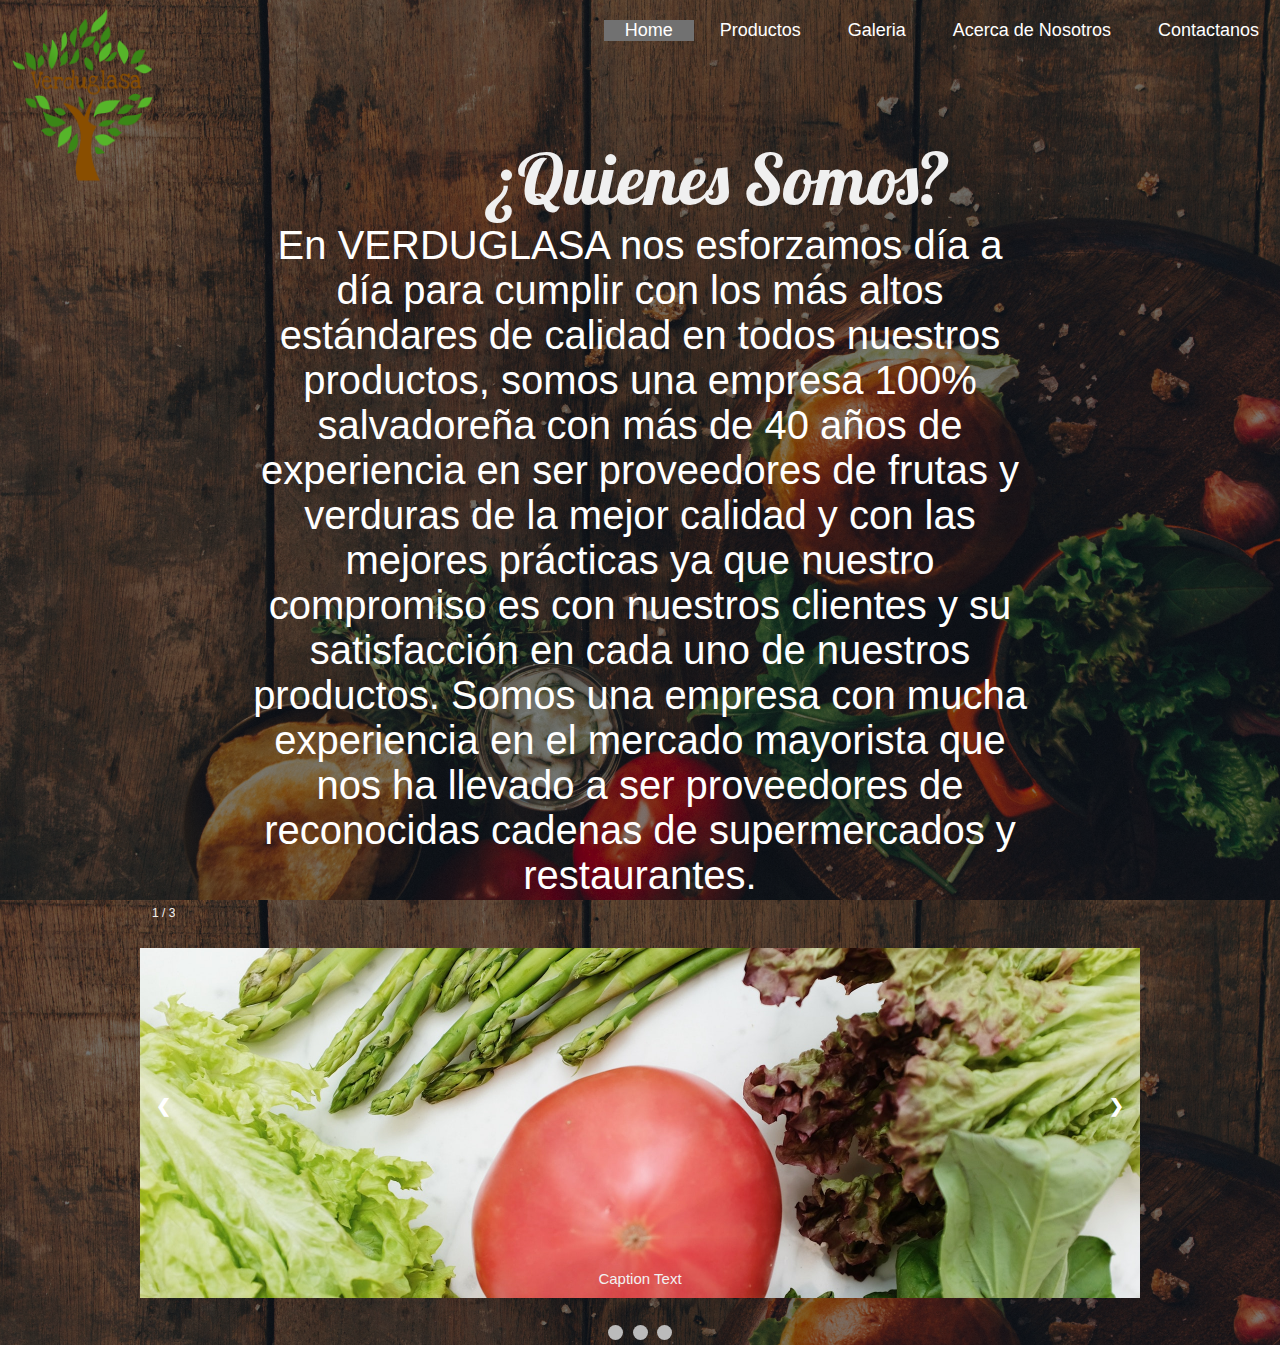
<file: acerca.html>
<!DOCTYPE html>
<html>
    <head>
        <link rel="stylesheet" href="acerca.css">
        <link rel="preconnect" href="https://fonts.gstatic.com">
<link href="https://fonts.googleapis.com/css2?family=Lobster&display=swap" rel="stylesheet">
<meta name="viewport" content="width=device-width, initial-scale=1.0"> 
        <title>
            Acerca De Nosotros
        </title>
    </head>
    <body>
      <header>
        <div class="main">
            <div class="logo">
                    <img src="logo.png">
            </div>
            <ul>
                <li class="active"><a href="index.html">Home</a></li>
                <li><a href="productos.html">Productos</a></li>
                <li><a href="Galeria.html">Galeria</a></li>
                <li><a href="acerca.html">Acerca de Nosotros</a></li>
                <li><a href="Contactanos.html">Contactanos</a></li>
            </ul>
        </div>
    </header>
        <div class="Tema">
            ¿Quienes Somos?
        </div>
        <div class="Somos">
            <p class="x">
                En VERDUGLASA nos esforzamos día a día para cumplir con los más altos estándares de  calidad  en  todos nuestros productos, somos una empresa 100% salvadoreña con más de 40 años de experiencia en ser proveedores de frutas y verduras de la mejor calidad y con las mejores prácticas ya  que  nuestro  compromiso es con nuestros clientes y su satisfacción en cada uno de nuestros productos. Somos una empresa con mucha experiencia en el mercado mayorista que nos ha llevado a ser proveedores de reconocidas cadenas de supermercados y restaurantes.
            </p>
        </div>
<div class="slideshow-container">

    <div class="mySlides fade">
      <div class="numbertext">1 / 3</div>
      <img src="26.jpg" style="width:100%">
      <div class="text">Caption Text</div>
    </div>
  
    <div class="mySlides fade">
      <div class="numbertext">2 / 3</div>
      <img src="25.jpg" style="width:100%">
      <div class="text">Caption Two</div>
    </div>
  
    <div class="mySlides fade">
      <div class="numbertext">3 / 3</div>
      <img src="27.jpg" style="width:100%">
      <div class="text">Caption Three</div>
    </div>
  
    <a class="prev" onclick="plusSlides(-1)">&#10094;</a>
    <a class="next" onclick="plusSlides(1)">&#10095;</a>
  </div>
  <br>
  
  <div style="text-align:center">
    <span class="dot" onclick="currentSlide(1)"></span>
    <span class="dot" onclick="currentSlide(2)"></span>
    <span class="dot" onclick="currentSlide(3)"></span>
  </div> 
    </body>
    <script src="acerca.js"></script>
    <link rel="stylesheet" href="https://cdn.jsdelivr.net/npm/bootstrap@4.5.3/dist/css/bootstrap.min.css" integrity="sha384-TX8t27EcRE3e/ihU7zmQxVncDAy5uIKz4rEkgIXeMed4M0jlfIDPvg6uqKI2xXr2" crossorigin="anonymous">
</html>
</file>
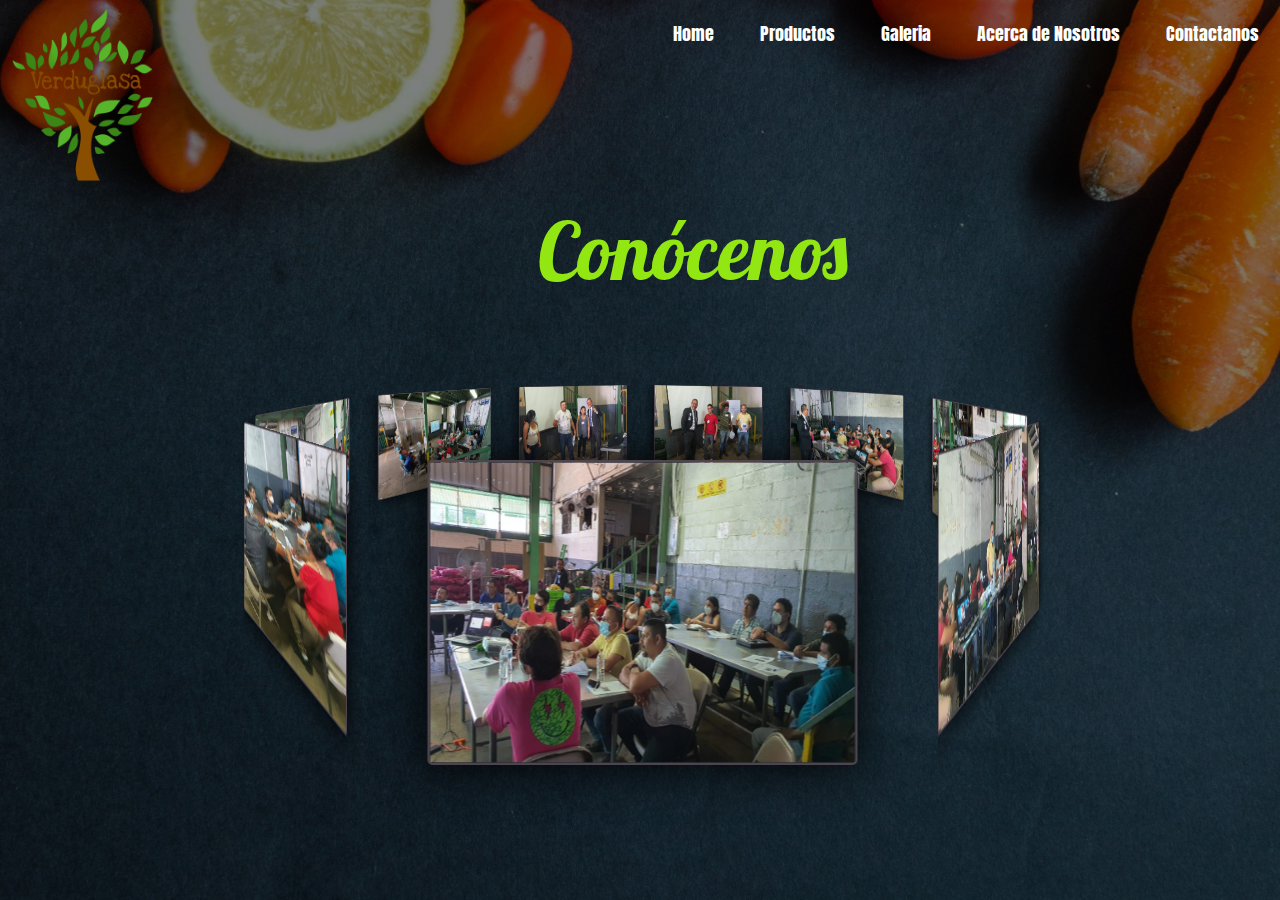
<file: Galeria.html>
<html>
    <head>
        <link rel="stylesheet" href="galeria.css">
        <link href="https://fonts.googleapis.com/css2?family=Oswald:wght@500&display=swap" rel="stylesheet">
        <link href="https://fonts.googleapis.com/css2?family=Anton&display=swap" rel="stylesheet">
        <link href="https://fonts.googleapis.com/css2?family=Lobster&display=swap" rel="stylesheet">
        <title> Verduglasa</title>
    </head>
    <body>
        <header>
            <div class="main">
                <div class="logo">
                        <img src="logo.png">
                </div>
                <ul>
                    <li class="active"><a href="index.html">Home</a></li>
                    <li><a href="productos.html">Productos</a></li>
                    <li><a href="Galeria.html">Galeria</a></li>
                    <li><a href="acerca.html">Acerca de Nosotros</a></li>
                    <li><a href="Contactanos.html">Contactanos</a></li>
                </ul>

                <div class="Conocenos">
                    Conócenos
                </div>

                <section class="slideshow">
                    <div class="content">
                        <div class="content-carrousel">
                            <figure class="shadow"><img src="1.jpg"></figure>
                            <figure class="shadow"><img src="3.jpg"></figure>
                            <figure class="shadow"><img src="4.jpg"></figure>
                            <figure class="shadow"><img src="6.jpg"></figure>
                            <figure class="shadow"><img src="7.jpg"></figure>
                            <figure class="shadow"><img src="8.jpg"></figure>
                            <figure class="shadow"><img src="9.jpg"></figure>
                            <figure class="shadow"><img src="10.jpg"></figure>
                            <figure class="shadow"><img src="11.jpg"></figure>
                        </div>
                    </div>
                </section>
            </div>
            </header>
            </body>
            <script src="galeria.js"></script>
</html>
</file>
<file: acerca.css>
*{
    margin: 0;
    padding: 0;
    font-family: 'Anton', sans-serif;
    font-size: large;
}

head{
    height: 20vh;
}

header{
    height: 15vh;
    background-size: cover;
   background-position: center;
   background-color: linear-gradient(rgba(0,0,0,0.5),rgba(0,0,0,0.));
}

ul{
    float: right;
    list-style-type: none;
    margin-top: 20px;
}

ul li{
    display: inline-block;
}

ul li a{
    text-decoration: none;
    color: #fff;
    padding: 5px 20px;
    border: 1px solid transparent;
    transition: 0.6s ease;
}

ul li a:hover{
    background-color: #fff;
    color: #000;
}

ul li .active a{
    background-color: #fff;
    color: #000;
}


.logo img{
    float: left;
    width: 165px;
    height: 190px;
}

.main{
    max-width: 1800px;
    margin: auto;
}

body{
    background-image: linear-gradient(rgba(0,0,0,0.5),rgba(0,0,0,0.5)), url(19.jpg);
    height: 100vh;
    background-size: cover;
   background-position: center;
}

.Tema{
    color: #f0f0f0;
    font-size: 70px; 
    padding-left: 38%;
    font-family: 'Lobster', cursive;
}

.x{
    font-size: 40px;
    color: #fff;
    padding-left: 250px;
    text-align: justify;
    text-align: center;
    padding-right: 250px;

}


* {box-sizing:border-box}

.slideshow-container {
  max-width: 1000px;
  position: relative;
  margin: auto;
  padding-top: 50px;
}

.mySlides {
  display: none;
}

.prev, .next {
  cursor: pointer;
  position: absolute;
  top: 50%;
  width: auto;
  margin-top: -22px;
  padding: 16px;
  color: white;
  font-weight: bold;
  font-size: 18px;
  transition: 0.6s ease;
  border-radius: 0 3px 3px 0;
  user-select: none;
}

.next {
  right: 0;
  border-radius: 3px 0 0 3px;
}

.prev:hover, .next:hover {
  background-color: rgba(0,0,0,0.8);
}

.text {
  color: #f2f2f2;
  font-size: 15px;
  padding: 8px 12px;
  position: absolute;
  bottom: 8px;
  width: 100%;
  text-align: center;
}

.numbertext {
  color: #f2f2f2;
  font-size: 12px;
  padding: 8px 12px;
  position: absolute;
  top: 0;
}

.dot {
  cursor: pointer;
  height: 15px;
  width: 15px;
  margin: 0 2px;
  background-color: #bbb;
  border-radius: 50%;
  display: inline-block;
  transition: background-color 0.6s ease;
}

.active, .dot:hover {
  background-color: #717171;
}

.fade {
  -webkit-animation-name: fade;
  -webkit-animation-duration: 1.5s;
  animation-name: fade;
  animation-duration: 1.5s;
}

@-webkit-keyframes fade {
  from {opacity: .4}
  to {opacity: 1}
}

@keyframes fade {
  from {opacity: .4}
  to {opacity: 1}
}
</file>
<file: galeria.css>
*{
    margin: 0;
    padding: 0;
    font-family: 'Anton', sans-serif;
    font-size: large;
}

header{
    background-image: linear-gradient(rgba(0,0,0,0.5),rgba(0,0,0,0.5)), url(58.jpg);
    height: 100vh;
    background-size: cover;
   background-position: center;
}

ul{
    float: right;
    list-style-type: none;
    margin-top: 20px;
}

ul li{
    display: inline-block;
}

ul li a{
    text-decoration: none;
    color: #fff;
    padding: 5px 20px;
    border: 1px solid transparent;
    transition: 0.6s ease;
}

ul li a:hover{
    background-color: #fff;
    color: #000;
}

ul li .active a{
    background-color: #fff;
    color: #000;
}


.logo img{
    float: left;
    width: 165px;
    height: 190px;
}

.main{
    max-width: 1800px;
    margin: auto;
}

.conocenos{
    padding-top: 200px;
    padding-left: 42%;
    font-size: 80px;
    color: #92e713;
    font-family: 'Lobster', cursive;
}


.slideshow{
    margin: 0 auto;
    padding-top: 20px;
    height: 500px;
box-sizing: border-box;
}

.content {
    margin: auto;
    width: 170px;
    perspective: 500px;
    position: relative;
    padding-top: 80px;
}

.content-carrousel {
    width: 100%;
    position: absolute;
    float: right;
    animation: rotate 15s infinite linear;
    transform-style: preserve-3d;
}

.content-carrousel:hover {
    animation-play-state: paused;
    cursor: pointer;
}

.content-carrousel figure {
    width: 100%;
    height: 120px;
    border: 1px solid #4d444d;
    overflow: hidden;
    position: absolute;
}

.content-carrousel figure:nth-child(1) {
    transform: rotateY(0deg) translateZ(300px);
}

.content-carrousel figure:nth-child(2) {
    transform: rotateY(40deg) translateZ(300px);
}

.content-carrousel figure:nth-child(3) {
    transform: rotateY(80deg) translateZ(300px);
}

.content-carrousel figure:nth-child(4) {
    transform: rotateY(120deg) translateZ(300px);
}

.content-carrousel figure:nth-child(5) {
    transform: rotateY(160deg) translateZ(300px);
}

.content-carrousel figure:nth-child(6) {
    transform: rotateY(200deg) translateZ(300px);
}

.content-carrousel figure:nth-child(7) {
    transform: rotateY(240deg) translateZ(300px);
}

.content-carrousel figure:nth-child(8) {
    transform: rotateY(280deg) translateZ(300px);
}

.content-carrousel figure:nth-child(9) {
    transform: rotateY(320deg) translateZ(300px);
}

.shadow {
    position: absolute;
    box-shadow: 0px 0px 20px 0px #000;
    border-radius: 2px;
}

.content-carrousel img{
    image-rendering: auto;
    transition: all 300ms;
    width: 100%;
    height: 100%;
}

.content-carrousel img:hover {
    transform: scale(1.2);
    transition: all 300ms;
}

@keyframes rotate {
    from{
        transform: rotateY(0deg);
    } to{
        transform: rotateY(360deg);
    }
}
</file>
